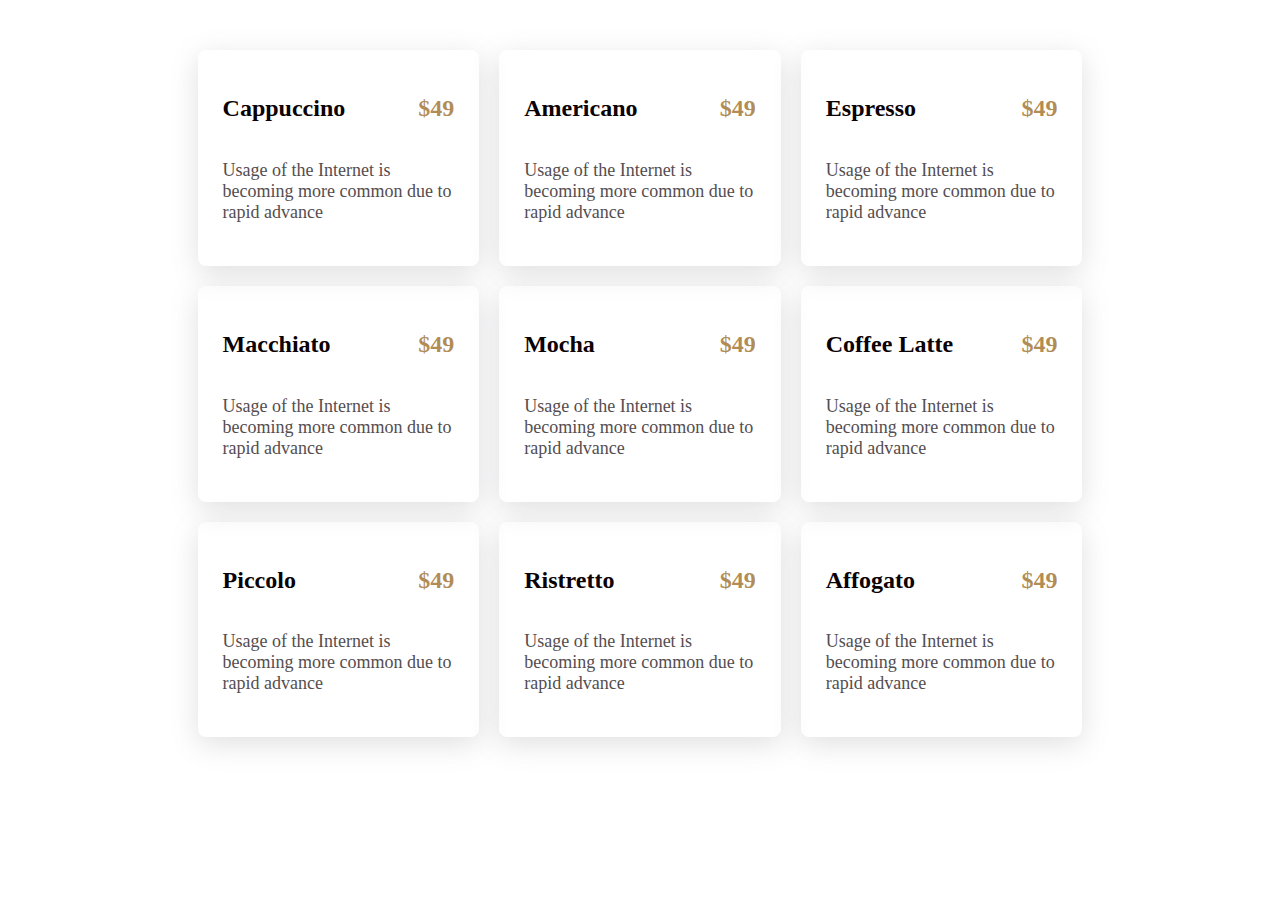
<file: .A-HTML_&_CSS/Perodic_Table_&_Assignments/index.html>
<!DOCTYPE html>
<html lang="en">
<head>
    <meta charset="UTF-8">
    <meta name="viewport" content="width=device-width, initial-scale=1.0">
    <title>Document</title>
    <link rel="stylesheet" href="coffee.css">
</head>
<body>
    <div id="parent">
        <div>
            <div>
                <h2>Cappuccino</h2>
                <h2>$49</h2>
            </div>
            <p>Usage of the Internet is becoming more common due to rapid advance</p>
        </div>
        <div>
            <div>
                <h2>Americano</h2>
                <h2>$49</h2>
            </div>
           <p> Usage of the Internet is becoming more common due to rapid advance</p>
        </div>
        <div>
            <div>
                <h2>Espresso</h2>
                <h2>$49</h2>
            </div>
           <p> Usage of the Internet is becoming more common due to rapid advance</p>
        </div>
        <div>
            <div>
                <h2>Macchiato</h2>
                <h2>$49</h2>
            </div>
           <p> Usage of the Internet is becoming more common due to rapid advance</p>
        </div>
        <div>
            <div>
                <h2>Mocha</h2>
                <h2>$49</h2>
            </div>
           <p> Usage of the Internet is becoming more common due to rapid advance</p>
        </div>
        <div>
            <div>
                <h2>Coffee Latte</h2>
                <h2>$49</h2>
            </div>
           <p> Usage of the Internet is becoming more common due to rapid advance</p>
        </div>
        <div>
            <div>
                <h2>Piccolo</h2>
                <h2>$49</h2>
            </div>
           <p> Usage of the Internet is becoming more common due to rapid advance</p>
        </div>
        <div>
            <div>
                <h2>Ristretto</h2>
                <h2>$49</h2>
            </div>
           <p> Usage of the Internet is becoming more common due to rapid advance</p>
        </div>
        <div>
            <div>
                <h2>Affogato</h2>
                <h2>$49</h2>
            </div>
           <p> Usage of the Internet is becoming more common due to rapid advance</p>
        </div>
    </div>
</body>
</html>
</file>
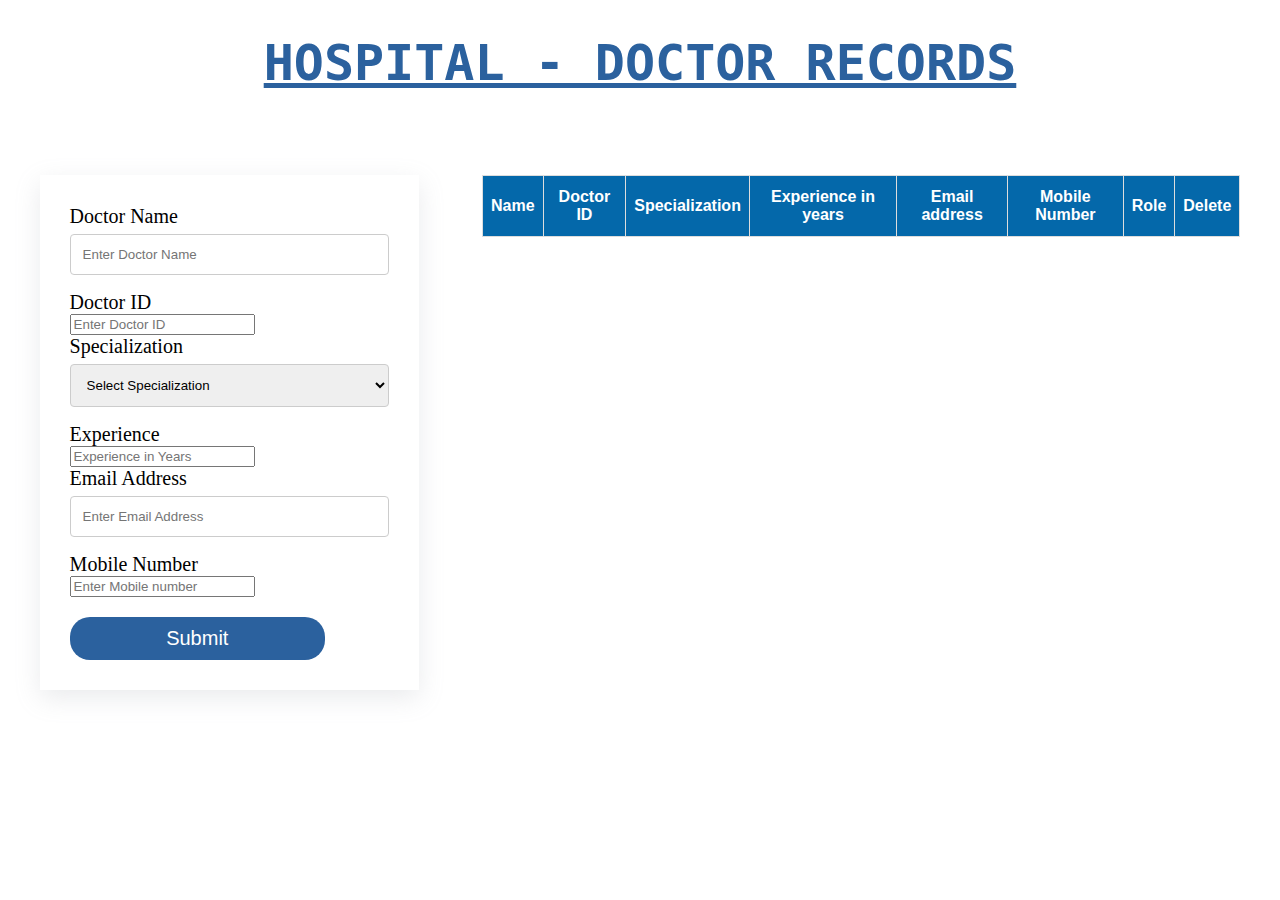
<file: dom3/PT-WEB-05 C2_905871/index.html>
<!DOCTYPE html>
<html lang="en">
  <head>
    <meta charset="UTF-8" />
    <meta http-equiv="X-UA-Compatible" content="IE=edge" />
    <meta name="viewport" content="width=device-width, initial-scale=1.0" />
    <title>PT-WEB-05 C2</title>
    <link rel="stylesheet" href="index.css" />
  </head>
  <body>
    <!-- Dont make any changes here -->
    <h1>Hospital - Doctor Records</h1>

    <div>
      <!-- ***** We are using form here  ****  -->
      <form>
        <label for="">Doctor Name</label><br />
        <input id="name" type="text" placeholder="Enter Doctor Name" /><br />
        <label for="">Doctor ID</label><br />
        <input
          id="docID"
          type="number"
          placeholder="Enter Doctor ID"
        /><br />
        <label for="">Specialization </label><br />
        <select id="dept">
          <option value="">Select Specialization</option>
          <option value="Dermatologist">Dermatologist</option>
          <option value="ENT">ENT</option>
          <option value="Dentist">Dentist</option>
          <option value="COVID">COVID</option>
          <option value="Gynecologist">Gynecologist</option></select
        ><br />
        <label for="">Experience </label><br />
        <input id="exp" type="number" placeholder="Experience in Years" /><br />
        <label for="">Email Address </label><br />
        <input type="text" id="email" placeholder="Enter Email Address" /><br />
        <label for="">Mobile Number </label><br />
        <input id="mbl" type="number" placeholder="Enter Mobile number" /><br />
        <input type="submit" />
      </form>
      <table>
        <!-- Dont change order of columns -->
        <thead>
          <tr>
            <th>Name</th>
            <th>Doctor ID</th>
            <th>Specialization</th>
            <th>Experience in years</th>
            <th>Email address</th>
            <th>Mobile Number</th>
            <th>Role</th>
            <th>Delete</th>
          </tr>
        </thead>
        <tbody>
          <!-- ******* Append your output here ********* -->
        </tbody>
      </table>
    </div>
  </body>
</html>

<script src="index.js"></script>
</file>
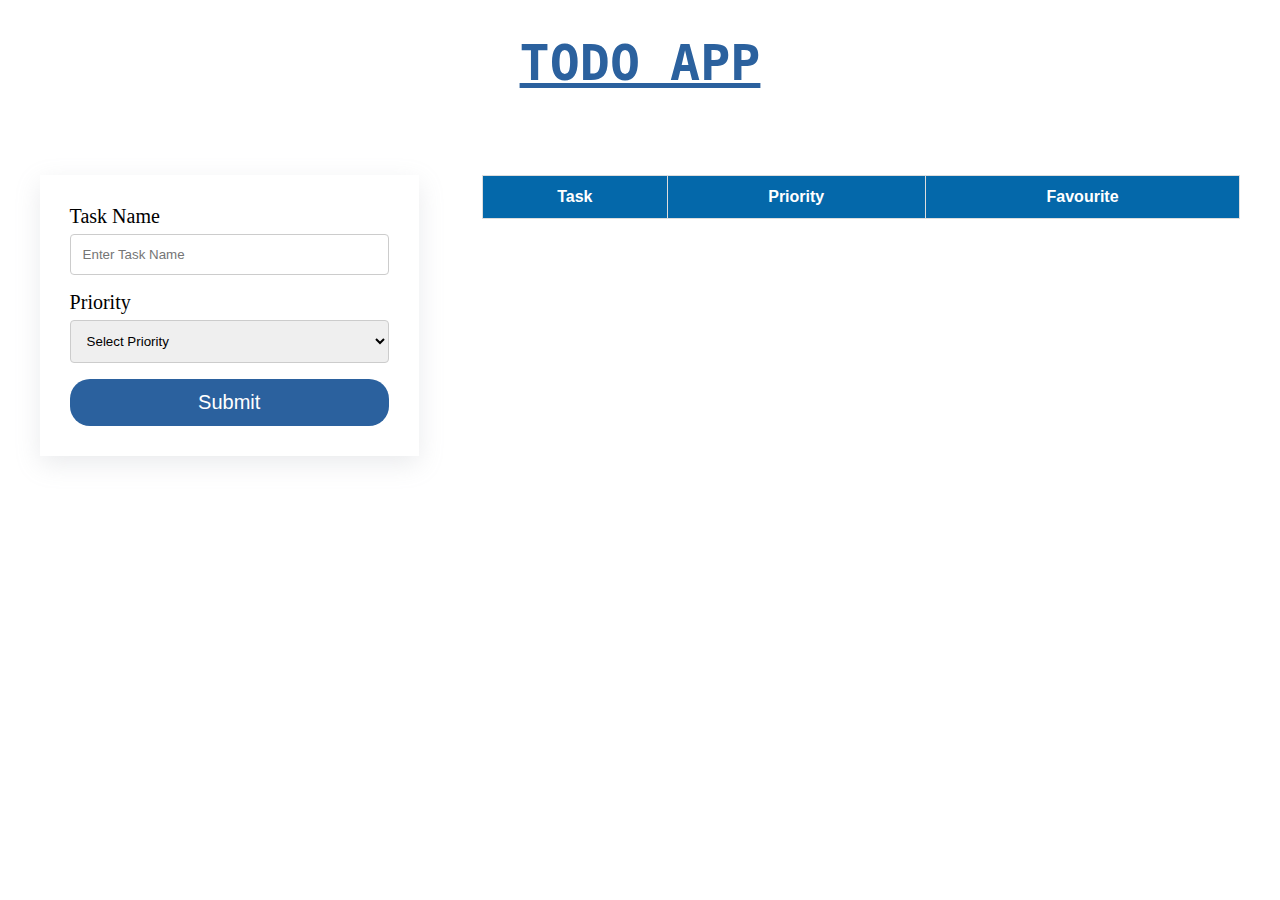
<file: dom3/TodoDOM_552626/index.html>
<!DOCTYPE html>
<html lang="en">
  <head>
    <meta charset="UTF-8" />
    <meta http-equiv="X-UA-Compatible" content="IE=edge" />
    <meta name="viewport" content="width=device-width, initial-scale=1.0" />
    <title>U2C3</title>
    <link rel="stylesheet" href="index.css" />
  </head>
  <body>
    <!-- Dont make any changes here -->
    <h1>TODO App</h1>
    

    <div>
      <!-- ***** We are using form here  ****  -->
      <form>
        <label for="">Task Name</label><br />
        <input id="task" type="text" placeholder="Enter Task Name" /><br />
        <label for="">Priority </label><br />
        <select id="priority">
          <option value="">Select Priority</option>
          <option value="High">High</option>
          <option value="Low">Low</option>
        ><br />
        <input type="submit" />
      </form>
      <table>
        <!-- Dont change order of columns -->
        <thead>
          <tr>
            <th>Task</th>
            <th>Priority</th>
            <th>Favourite</th>
          </tr>
        </thead>
        <tbody>
        <!-- Append your output to tbody -->
        </tbody>
      </table>
    </div>
  </body>
</html>

<script src="index.js"></script>
</file>
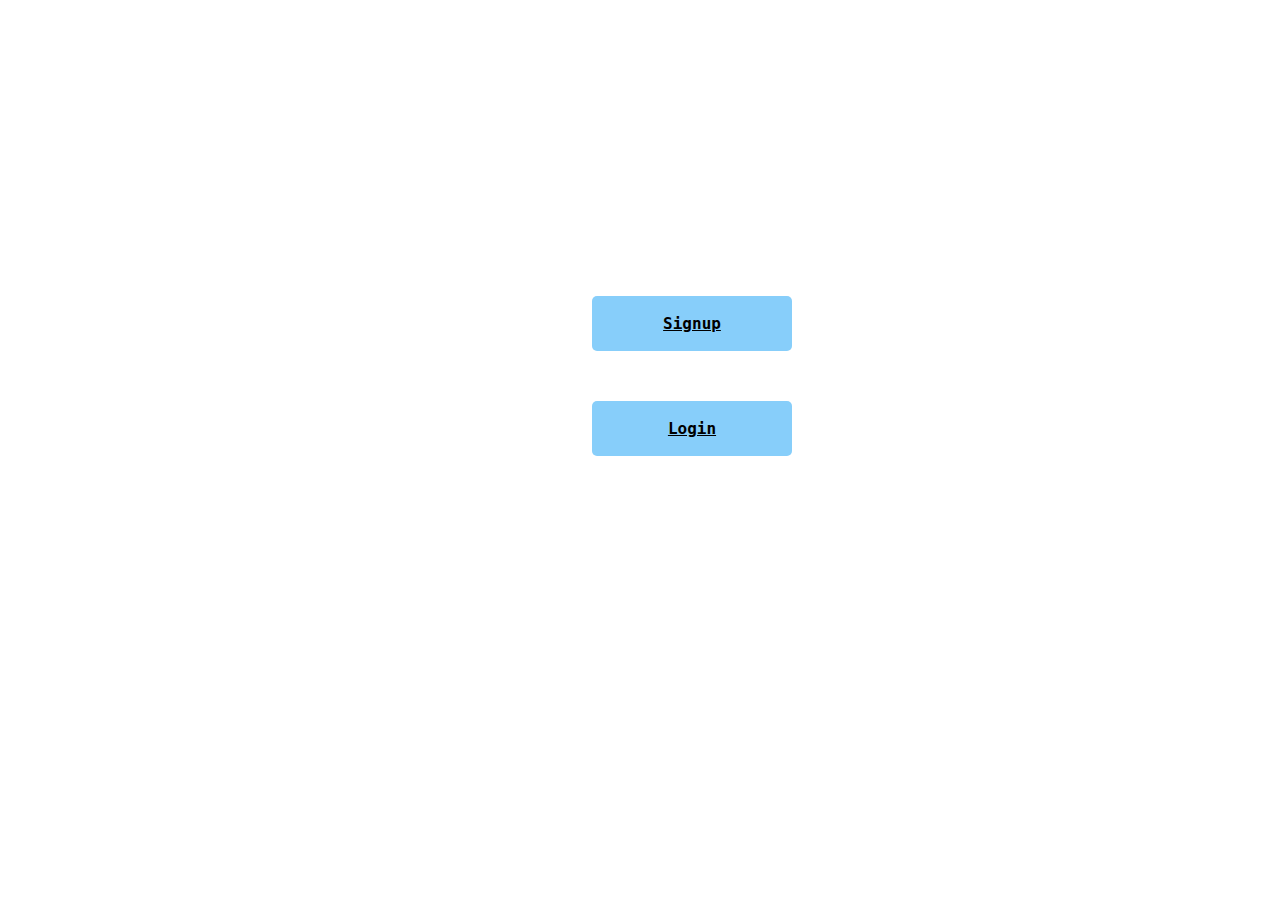
<file: fetch-1/Movies_Website/index.html>
<!DOCTYPE html>
<html lang="en">
<head>
    <meta charset="UTF-8">
    <meta name="viewport" content="width=device-width, initial-scale=1.0">
    <title>Document</title>
    <style>
        body{
            margin: 0;
            font-family: monospace;
            background-image: url(https://wallpapercave.com/wp/wp3160287.jpg);
             background-size: cover;
        }
        #componet{
             margin-top: 20%;
             margin-left: 40%;
            height: 200px;
            width: 200px;
            display: flex;
            flex-direction: column;
            gap: 10px;
            
        }
       
        button{
            margin-top: 20%;
             margin-left: 40%;
            width: 200px;
            height: 120px;
            background-color: lightskyblue;
            border: none;
            border-radius: 5px;
            font-family: monospace;
        }
        button:hover{
            background-color: red;
        }
        a{
            color:black;
            font-size: larger;
            font-weight: bold;
        }
    </style>
</head>
<body>
            <div id="componet">
                <button><a href="./signup.html">Signup</a></button>
                <button><a href="./login.html">Login</a></button>   
           </div>
</body>
</html>
</file>
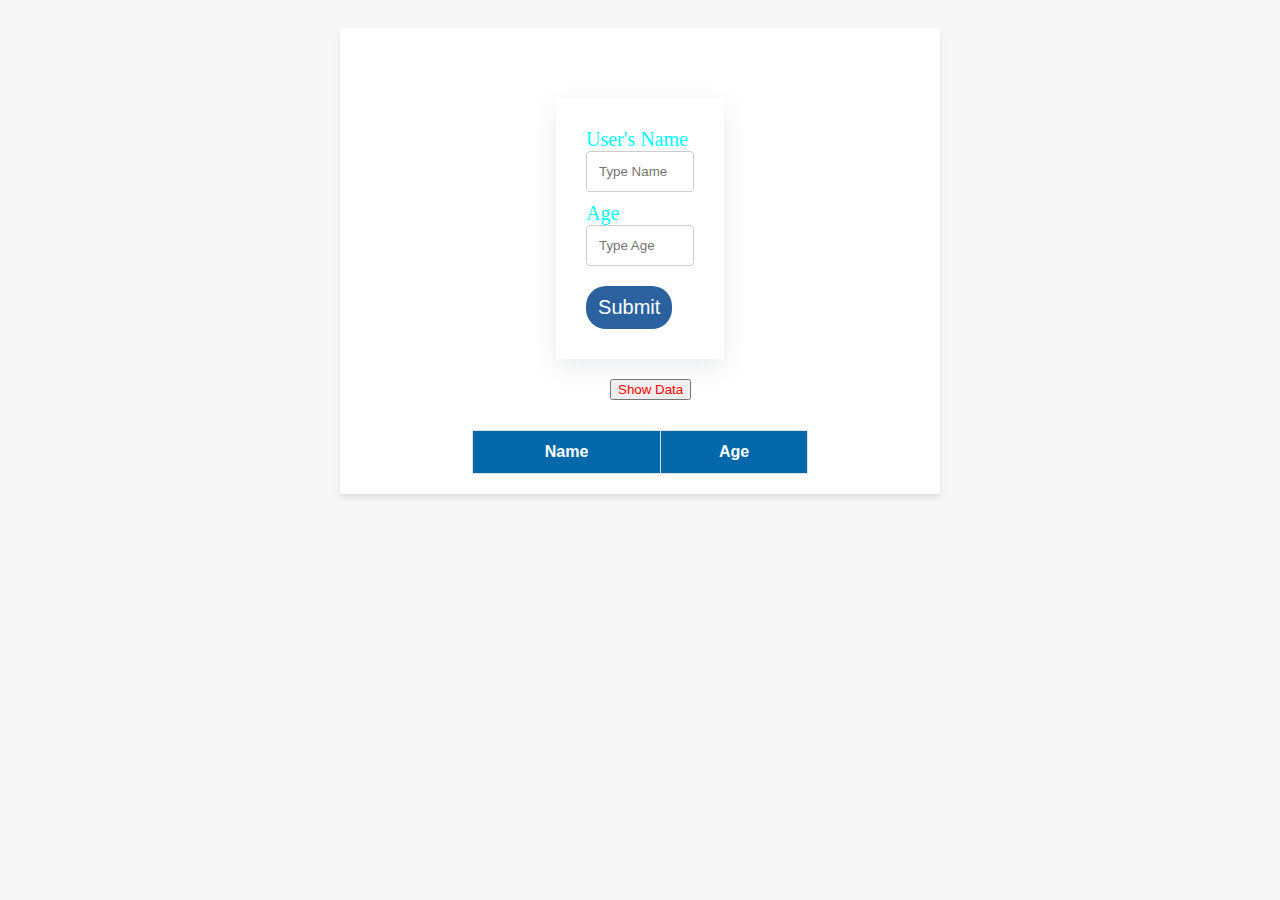
<file: fetch-1/problem-1/index.html>
<!DOCTYPE html>
<html lang="en">
<head>
    <meta charset="UTF-8">
    <meta name="viewport" content="width=device-width, initial-scale=1.0">
    <title>Document</title>
    <style>
         body {
           
           background-color: #f7f7f7;
           padding: 20px;
       }

       #container {
           max-width: 600px;
           background-color: #ffffff;
           padding: 20px;
           box-shadow: 0 4px 6px rgba(0, 0, 0, 0.1);
           margin: auto;    
       }
       form {
            margin: 0 auto;
            margin-top: 50px;
            width: 30%;
            box-shadow: rgba(149, 157, 165, 0.2) 0px 8px 24px;
            padding: 30px;
        }
        #data{
            display: flex;
            justify-content: space-around;
        }
        label {
            font-size: 20px;
            color: aqua;
        }
        #name{
            margin-bottom: 10px;
             width: 100%;
             padding: 12px;
             border: 1px solid #ccc;
             border-radius: 4px;
             box-sizing: border-box;
             resize: vertical;
        }
        #age{
            width: 100%;
             padding: 12px;
             border: 1px solid #ccc;
             border-radius: 4px;
             box-sizing: border-box;
             resize: vertical;
        }
        input[type="submit"] {
             background-color: #2b619e;
             color: white;
             padding: 10px 10px;
             border: none;
             border-radius: 20px;
             cursor: pointer;
             width: 80%;
             font-size: 20px;
             margin-top: 20px;
       }

    input[type="submit"]:hover {
        background-color: #3973b6;
   }
   button{
    color: red;
    margin-left: 250px;
    margin-top: 20px;
   }
  button:hover{
    color: white;
    font-weight: bold;
    background-color: red;
  }
  table {
  font-family: Arial, Helvetica, sans-serif;
  border-collapse: collapse;
  width: 60%;
  margin: auto;
  margin-top: 30px;
  text-align: center;
}

table td,
table th {
  border: 1px solid #ddd;
  padding: 8px;
  text-align: center;
}

table tr:nth-child(even) {
  background-color: #8caacf;
}

table tr:hover {
  background-color: #ddd;
}

table th {
  padding-top: 12px;
  padding-bottom: 12px;
  text-align: left;
  background-color: #0468aa;
  color: white;
  text-align: center;
}

* {
  box-sizing: border-box;
}
    </style>
</head>
<body>
    <div id="container">
        <div id="data">
            <form >
                <label for="name">User's Name</label>
                <input  type="text" placeholder="Type Name" id="name">
                <label for="age">Age</label>
                <input type="number" placeholder="Type Age" id="age">
                <input type="submit">
               </form>
        </div>
           <button>Show Data</button>
           <div id="Show-data">
               <table>
                <thead>
                    <tr>
                        <th>Name</th>
                        <th>Age</th>
                    </tr>
                </thead>
                <tbody>
                  
                </tbody>
               </table>
           </div>
              
            
    </div>
</body>
<script src="index.js"></script>
</html>
</file>
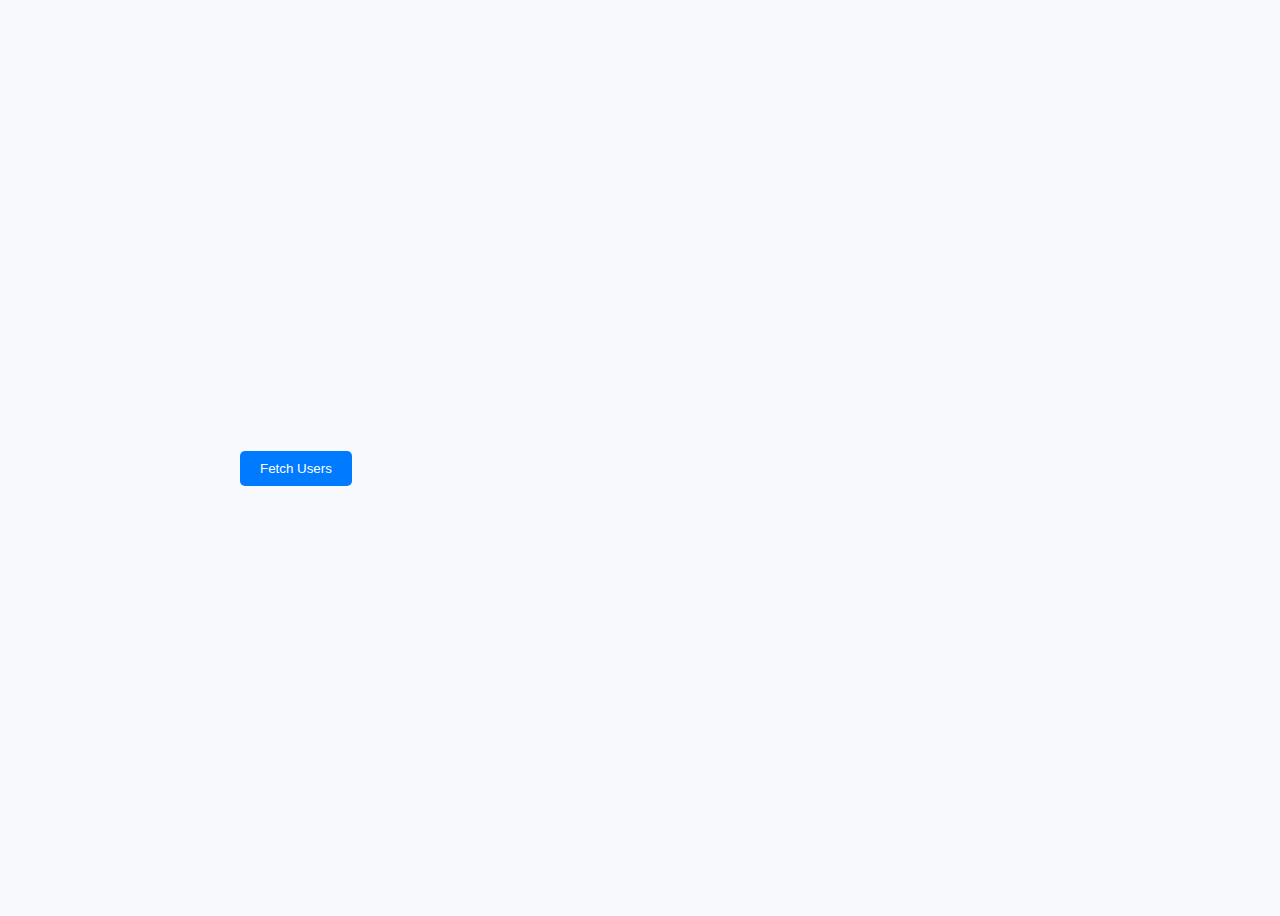
<file: fetch-1/problem-2/index.html>
<!DOCTYPE html>
<html lang="en">
<head>
    <meta charset="UTF-8">
    <meta name="viewport" content="width=device-width, initial-scale=1.0">
    <title>Document</title>
    <style>
        body {
            font-family: 'Arial', sans-serif;
            display: flex;
            justify-content: center;
            align-items: center;
            height: 100vh;
            background-color: #f7f9fc;
        }

        .container {
            width: 80%;
            max-width: 800px;
        }

        button {
            padding: 10px 20px;
            background-color: #007BFF;
            color: white;
            border: none;
            border-radius: 5px;
            cursor: pointer;
            transition: background-color 0.3s ease;
        }

        button:hover {
            background-color: #0056b3;
        }

        .users-list {
            margin-top: 20px;
        }

        .user-card {
            display: flex;
            align-items: center;
            padding: 10px;
            margin-top: 10px;
            background-color:aqua;
            border-radius: 5px;
            box-shadow: 0px 0px 10px rgba(0,0,0,0.1);
        }

        .user-card img {
            width: 60px;
            height: 60px;
            border-radius: 50%;
            margin-right: 10px;
        }

        .user-details {
            display: flex;
            flex-direction: column;
        }

        .user-details .name {
            font-weight: bold;
            color: blueviolet;
        }

        .user-details .email {
            color:rgb(230, 21, 237);
            margin-top: 5px;
        }
        h2{
            color: red;
        }

    </style>
</head>
<body>
    <div class="container">
        <div id="usersList" class="users-list"></div>
        <h2></h2>
        <button id="fetchUsersBtn">Fetch Users</button>
    </div>
</body>
</html>
<script src="index.js"></script>
</file>
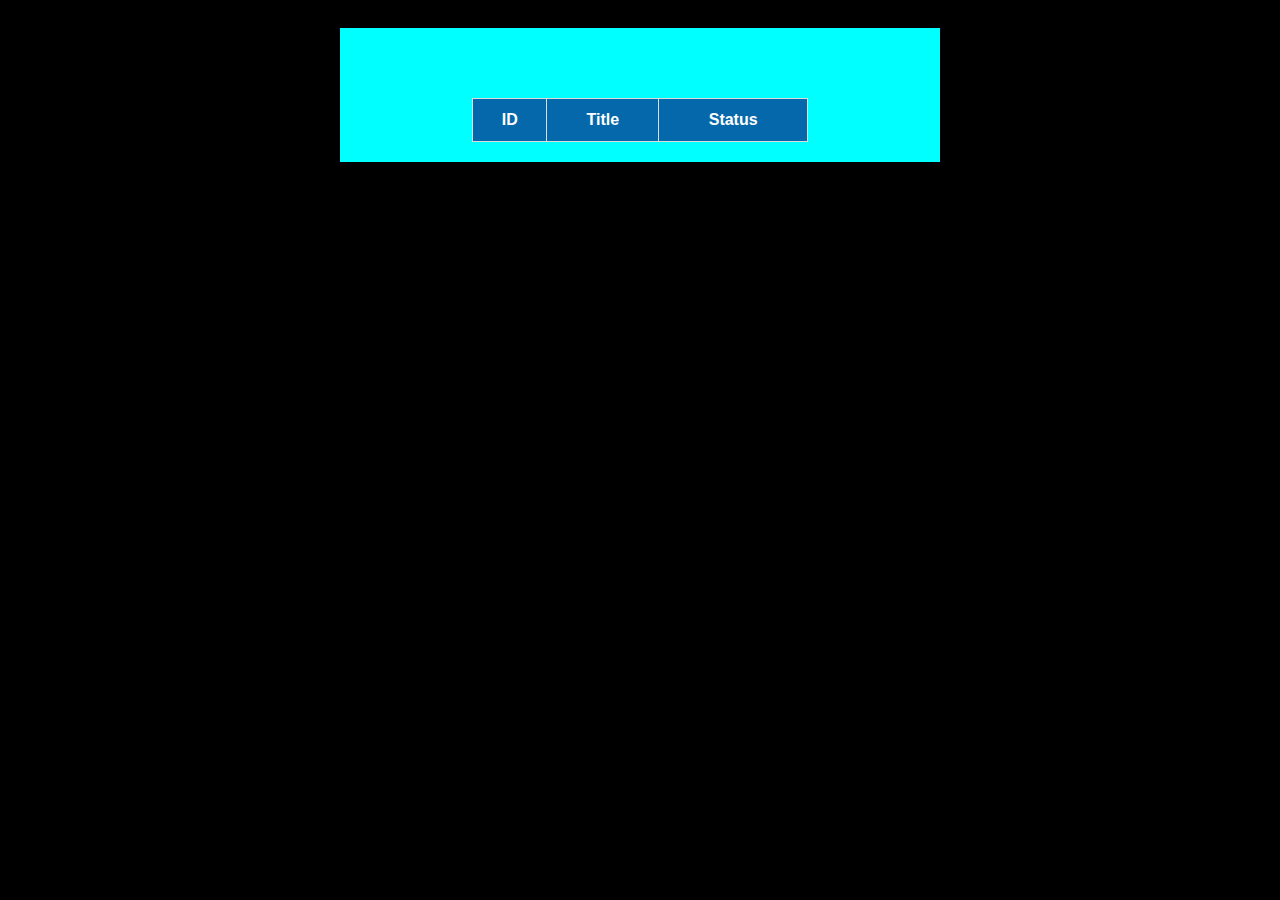
<file: fetch-2/FETCH TODOS/index.html>
<!DOCTYPE html>
<html lang="en">
<head>
    <meta charset="UTF-8">
    <meta name="viewport" content="width=device-width, initial-scale=1.0">
    <title>Document</title>
    <style>
        body {
           
           background-color: black;
           padding: 20px;
       }

       #container {
           max-width: 600px;
           background-color: aqua;
           padding: 20px;
           margin: auto;
           
       }
        table {
  font-family: Arial, Helvetica, sans-serif;
  border-collapse: collapse;
  width: 60%;
  margin: auto;
  margin-top: 50px;
  text-align: center;
}

table td,
table th {
  border: 1px solid #ddd;
  padding: 8px;
  text-align: center;
}

table tr:nth-child(even) {
  background-color: #8caacf;
}

table tr:hover {
  background-color: #ddd;
}

table th {
  padding-top: 12px;
  padding-bottom: 12px;
  text-align: left;
  background-color: #0468aa;
  color: white;
  text-align: center;
}

* {
  box-sizing: border-box;
}
    </style>
</head>
<body>
    <div id="container">
      <table>
        <thead>
            <tr>
                <th>ID</th>
                <th>Title</th>
                <th>Status</th>
            </tr>
        </thead>
        <tbody></tbody>
      </table>
    </div>
</body>
<script src="index.js"></script>
</html>
</file>
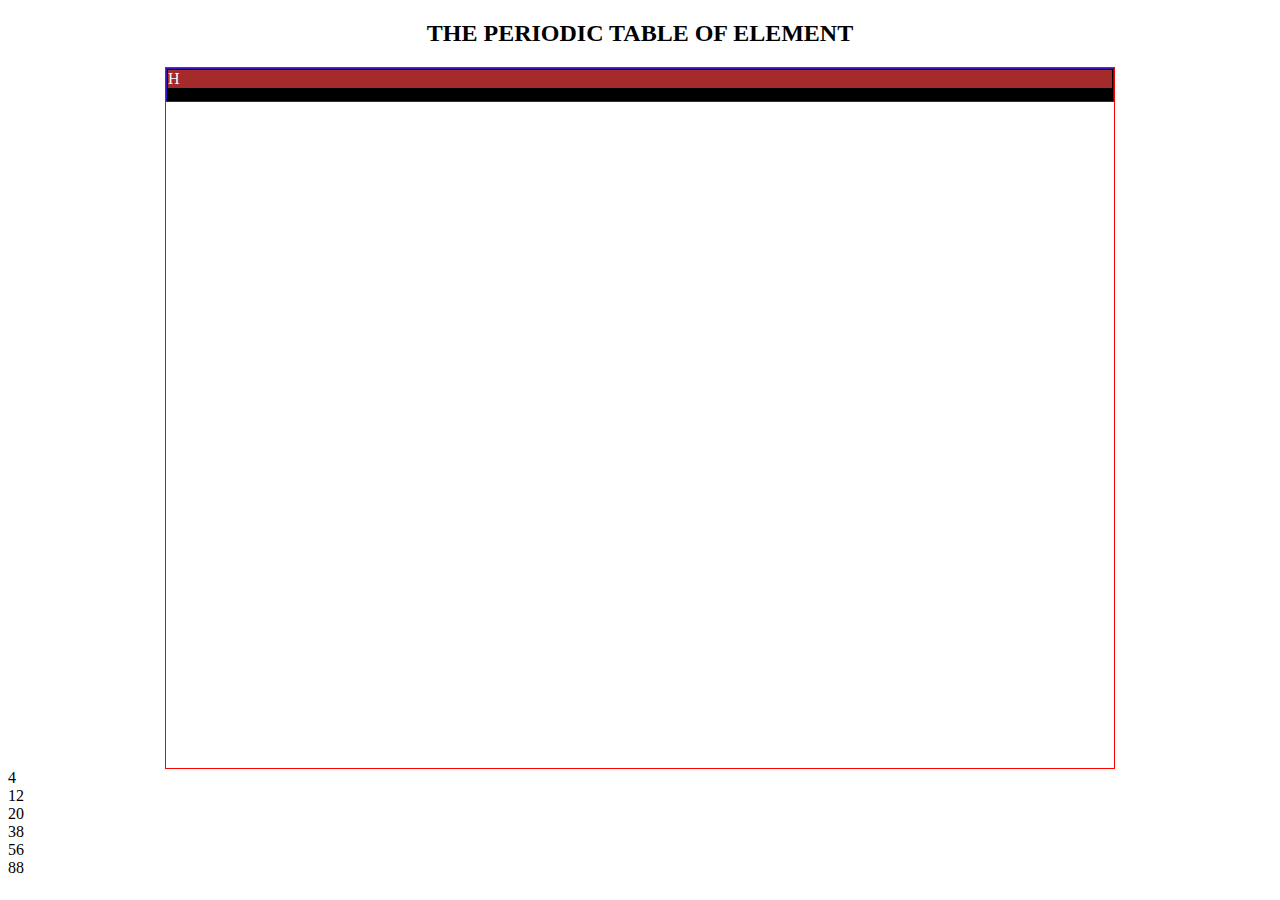
<file: .A-HTML_&_CSS/Perodic_Table_&_Assignments/periodic table/index.html>
<!DOCTYPE html>
<html lang="en">
<head>
    <meta charset="UTF-8">
    <meta name="viewport" content="width=device-width, initial-scale=1.0">
    <title>Document</title>
    <link rel="stylesheet" href="periodic.css">
</head>
<body>
    <h2 >THE PERIODIC TABLE OF ELEMENT</h2>
    <div id="parent">
     <div>
        <div style="color: aliceblue;background-color: brown; margin: auto;">H</div>
        <div class="green"></div>
        <div class="green"></div>
        <div class="green"></div>
        <div class="green"></div>
        <div class="green"></div>
        <div class="green"></div>
    </div>
      </div>  
        <div class="two">4</div>
        <div class="two">12</div>
        <div class="two">20</div>
        <div class="two">38</div>
        <div class="two">56</div>
        <div class="two">88</div>
    </div> 
        
        
        
        
       <div>
        <div class="three"></div>
        <div class="three"></div>
       </div> 
        
        
    <div>
        <div  class="blue"></div>
        <div  class="blue"></div>
        <div  class="blue"></div>
        <div  class="blue"></div>
    </div>
        
        
    <div>    
        <div  class="blue"></div>
        <div  class="blue"></div>
        <div  class="blue"></div>
        <div  class="blue"></div>
    </div>
        
        
      <div>  
        <div  class="blue"></div>
        <div  class="blue"></div>
        <div  class="blue"></div>
        <div  class="blue"></div>
    </div>  
        
        
    <div>  
        <div  class="blue"></div>
        <div  class="blue"></div>
        <div  class="blue"></div>
        <div  class="blue"></div>
    </div>  
        
        
     <div>  
        <div  class="blue"></div>
        <div  class="blue"></div>
        <div  class="blue"></div>
        <div  class="blue"></div>
    </div>   
      
        
    <div>   
        <div  class="blue"></div>
        <div  class="blue"></div>
        <div  class="blue"></div>
        <div  class="blue"></div>
     </div>  
        
        
    <div>   
        <div  class="blue"></div>
        <div  class="blue"></div>
        <div  class="blue"></div>
        <div  class="blue"></div>
     </div>   
        
        
    </div>  
        <div  class="blue"></div>
        <div  class="blue"></div>
        <div  class="blue"></div>
        <div  class="blue"></div>
    </div>   
       
       
    <div>  
       <div  class="blue"></div>
       <div  class="blue"></div>
       <div  class="blue"></div>
       <div  class="blue"></div>
    </div>  
    <div>   
        <div class="violet"></div>
        <div class="oreng"></div>
        <div class="oreng"></div>
        <div class="oreng"></div>
        <div class="oreng"></div>
        <div class="black"></div>
    </div>   
    <div>   
        <div class="dgreen"></div>
        <div class="violet"></div>
        <div class="violet"></div>
        <div class="oreng"></div>
        <div class="oreng"></div>
        <div class="black"></div>
    </div>   
     <div> 
        <div class="dgreen"></div>
        <div class="dgreen"></div>
        <div class="violet"></div>
        <div class="violet"></div>
        <div class="oreng"></div>
        <div class="black"></div>
    </div>   
    <div>   
        <div class="dgreen"></div>
        <div class="dgreen"></div>
        <div class="dgreen"></div>
        <div class="violet"></div>
        <div class="violet"></div>
        <div class="black"></div>
    </div>   
     <div>  
        <div class="red"></div>
        <div class="red"></div>
        <div class="red"></div>
        <div class="red"></div>
        <div class="red"></div>
        <div class="black"></div>
     </div>   
   
    <div>

        <div class="yellow"></div>
        <div class="yellow"></div>
        <div class="yellow"></div>
        <div class="yellow"></div>
        <div class="yellow"></div>
        <div class="yellow"></div>
        <div class="black"></div>
    </div>
  </div>  
</body>
</html>
</file>
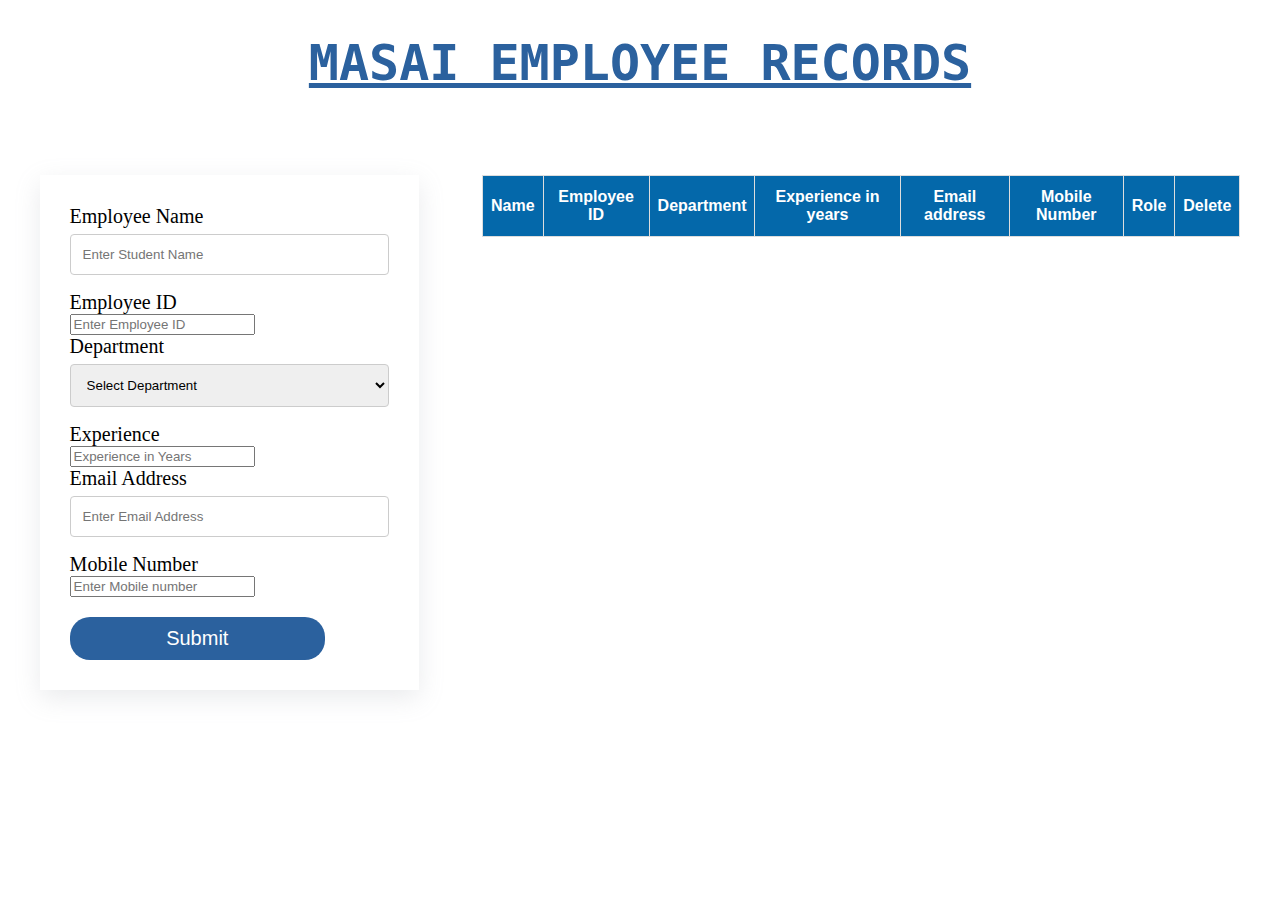
<file: dom3/WEB-19 u2c3_439522/WEB-19 u2c3/index.html>
<!DOCTYPE html>
<html lang="en">
  <head>
    <meta charset="UTF-8" />
    <meta http-equiv="X-UA-Compatible" content="IE=edge" />
    <meta name="viewport" content="width=device-width, initial-scale=1.0" />
    <title>U2C3</title>
    <link rel="stylesheet" href="index.css" />
  </head>
  <body>
    <!-- Dont make any changes here -->
    <h1>Masai Employee Records</h1>

    <div>
      <!-- ***** We are using form here  ****  -->
      <form>
        <label for="">Employee Name</label><br />
        <input id="name" type="text" placeholder="Enter Student Name" /><br />
        <label for="">Employee ID</label><br />
        <input
          id="employeeID"
          type="number"
          placeholder="Enter Employee ID"
        /><br />
        <label for="">Department </label><br />
        <select id="department">
          <option value="">Select Department</option>
          <option value="Frontend">Frontend</option>
          <option value="Backend">Backend</option>
          <option value="Operations">Operations</option>
          <option value="HR">HR</option>
          <option value="IA">IA</option></select
        ><br />
        <label for="">Experience </label><br />
        <input id="exp" type="number" placeholder="Experience in Years" /><br />
        <label for="">Email Address </label><br />
        <input type="text" id="email" placeholder="Enter Email Address" /><br />
        <label for="">Mobile Number </label><br />
        <input id="mbl" type="number" placeholder="Enter Mobile number" /><br />
        <input type="submit" />
      </form>
      <table>
        <!-- Dont change order of columns -->
        <thead>
          <tr>
            <th>Name</th>
            <th>Employee ID</th>
            <th>Department</th>
            <th>Experience in years</th>
            <th>Email address</th>
            <th>Mobile Number</th>
            <th>Role</th>
            <th>Delete</th>
          </tr>
        </thead>
        <tbody>
          <!-- Append your output here -->
        </tbody>
      </table>
    </div>
  </body>
</html>

<script src="record.js"></script>
</file>
<file: .A-HTML_&_CSS/Perodic_Table_&_Assignments/coffee.css>
#parent{
    width: 70%;
    height: auto;
    margin: auto;
    display: grid;
    grid-template-columns: repeat(3,1fr);
    grid-template-rows: repeat(3,auto);
    gap: 20px;
    margin-top: 50px;
    
}
#parent>div{
    box-shadow: rgba(100, 100, 111, 0.2) 0px 7px 29px 0px;
    padding: 25px;
    border-radius: 8px;
}
#parent>div>div{
    display: flex;
    justify-content: space-between;
}
p{
    color: #544D4F;
    font-size: 18px;
}
#parent>div>div:nth-child(1){
    font-weight: bold;
    color: #0A0103 ;
}
h2+h2{
    color:rgba(143, 89, 8, 0.703);
    font-weight: bold;
}
@media all and (min-width:767px) and (max-width:1000px){
    #parent{
        grid-template-columns: repeat(2,1fr);
        grid-template-rows: repeat(5,auto);

    }

}
@media all and (min-width:25px) and (max-width:766px){
    #parent{
        grid-template-columns: repeat(1,1fr);
        grid-template-rows: repeat(9,auto) ;
        
    }
}
</file>
<file: dom3/PT-WEB-05 C2_905871/index.css>
div {
  display: flex;
  justify-content: space-around;
}
form {
  margin: 0 auto;
  margin-top: 50px;
  width: 30%;
  box-shadow: rgba(149, 157, 165, 0.2) 0px 8px 24px;
  padding: 30px;
}



label {
  font-size: 20px;
}
table {
  font-family: Arial, Helvetica, sans-serif;
  border-collapse: collapse;
  width: 60%;
  margin: auto;
  margin-top: 50px;
  text-align: center;
}

table td,
table th {
  border: 1px solid #ddd;
  padding: 8px;
  text-align: center;
}

table tr:nth-child(even) {
  background-color: #8caacf;
}

table tr:hover {
  background-color: #ddd;
}

table th {
  padding-top: 12px;
  padding-bottom: 12px;
  text-align: left;
  background-color: #0468aa;
  color: white;
  text-align: center;
}

* {
  box-sizing: border-box;
}

input[type="text"],
select,
textarea {
  width: 100%;
  padding: 12px;
  border: 1px solid #ccc;
  border-radius: 4px;
  box-sizing: border-box;
  margin-top: 6px;
  margin-bottom: 16px;
  resize: vertical;
}

input[type="submit"] {
  background-color: #2b619e;
  color: white;
  padding: 10px 10px;
  border: none;
  border-radius: 20px;
  cursor: pointer;
  width: 80%;
  font-size: 20px;
  margin-top: 20px;
}

input[type="submit"]:hover {
  background-color: #3973b6;
}

h1 {
  text-align: center;
  font-size: 50px;
  text-transform: uppercase;
  font-family: monospace;
  color: #2b619e;
  text-decoration: underline;
}
</file>
<file: dom3/TodoDOM_552626/index.css>
div {
  display: flex;
  justify-content: space-around;
}
form {
  margin: 0 auto;
  margin-top: 50px;
  width: 30%;
  box-shadow: rgba(149, 157, 165, 0.2) 0px 8px 24px;
  padding: 30px;
}



label {
  font-size: 20px;
}

table {
  font-family: Arial, Helvetica, sans-serif;
  border-collapse: collapse;
  width: 60%;
  margin: auto;
  margin-top: 50px;
  text-align: center;
}

table td,
table th {
  border: 1px solid #ddd;
  padding: 8px;
  text-align: center;
}

table tr:nth-child(even) {
  background-color: #8caacf;
}

table tr:hover {
  background-color: #ddd;
}

table th {
  padding-top: 12px;
  padding-bottom: 12px;
  text-align: left;
  background-color: #0468aa;
  color: white;
  text-align: center;
}

* {
  box-sizing: border-box;
}

input[type="text"],
select,
textarea {
  width: 100%;
  padding: 12px;
  border: 1px solid #ccc;
  border-radius: 4px;
  box-sizing: border-box;
  margin-top: 6px;
  margin-bottom: 16px;
  resize: vertical;
}

input[type="submit"] {
  background-color: #2b619e;
  color: white;
  padding: 12px 20px;
  border: none;
  border-radius: 20px;
  cursor: pointer;
  width: 100%;
  font-size: 20px;
}

input[type="submit"]:hover {
  background-color: #3973b6;
}

h1 {
  text-align: center;
  font-size: 50px;
  text-transform: uppercase;
  font-family: monospace;
  color: #2b619e;
  text-decoration: underline;
}
</file>
<file: .A-HTML_&_CSS/Perodic_Table_&_Assignments/periodic table/periodic.css>
h2{
    text-align: center;
}
#parent{
    height: 700px;
    width: 75%;
    border: 1px solid red;
    margin: auto;
   display: flex;
   flex-direction: column;
     
    
    
    
    
}
#parent>div{
    border: 1px solid rgb(57, 14, 197);
    

}
#parent>div>div{
    border: 1px solid black;
}
</file>
<file: dom3/WEB-19 u2c3_439522/WEB-19 u2c3/index.css>
/* Fill CSS here */
div {
    display: flex;
    justify-content: space-around;
  }
  form {
    margin: 0 auto;
    margin-top: 50px;
    width: 30%;
    box-shadow: rgba(149, 157, 165, 0.2) 0px 8px 24px;
    padding: 30px;
  }
  
  
  
  label {
    font-size: 20px;
  }
  
  table {
    font-family: Arial, Helvetica, sans-serif;
    border-collapse: collapse;
    width: 60%;
    margin: auto;
    margin-top: 50px;
    text-align: center;
  }
  
  table td,
  table th {
    border: 1px solid #ddd;
    padding: 8px;
    text-align: center;
  }
  
  table tr:nth-child(even) {
    background-color: #8caacf;
  }
  
  table tr:hover {
    background-color: #ddd;
  }
  
  table th {
    padding-top: 12px;
    padding-bottom: 12px;
    text-align: left;
    background-color: #0468aa;
    color: white;
    text-align: center;
  }
  
  * {
    box-sizing: border-box;
  }
  
  input[type="text"],
  select,
  textarea {
    width: 100%;
    padding: 12px;
    border: 1px solid #ccc;
    border-radius: 4px;
    box-sizing: border-box;
    margin-top: 6px;
    margin-bottom: 16px;
    resize: vertical;
  }
  
  input[type="submit"] {
    background-color: #2b619e;
    color: white;
    padding: 10px 10px;
    border: none;
    border-radius: 20px;
    cursor: pointer;
    width: 80%;
    font-size: 20px;
    margin-top: 20px;
  }
  
  input[type="submit"]:hover {
    background-color: #3973b6;
  }
  
  h1 {
    text-align: center;
    font-size: 50px;
    text-transform: uppercase;
    font-family: monospace;
    color: #2b619e;
    text-decoration: underline;
  }
</file>
